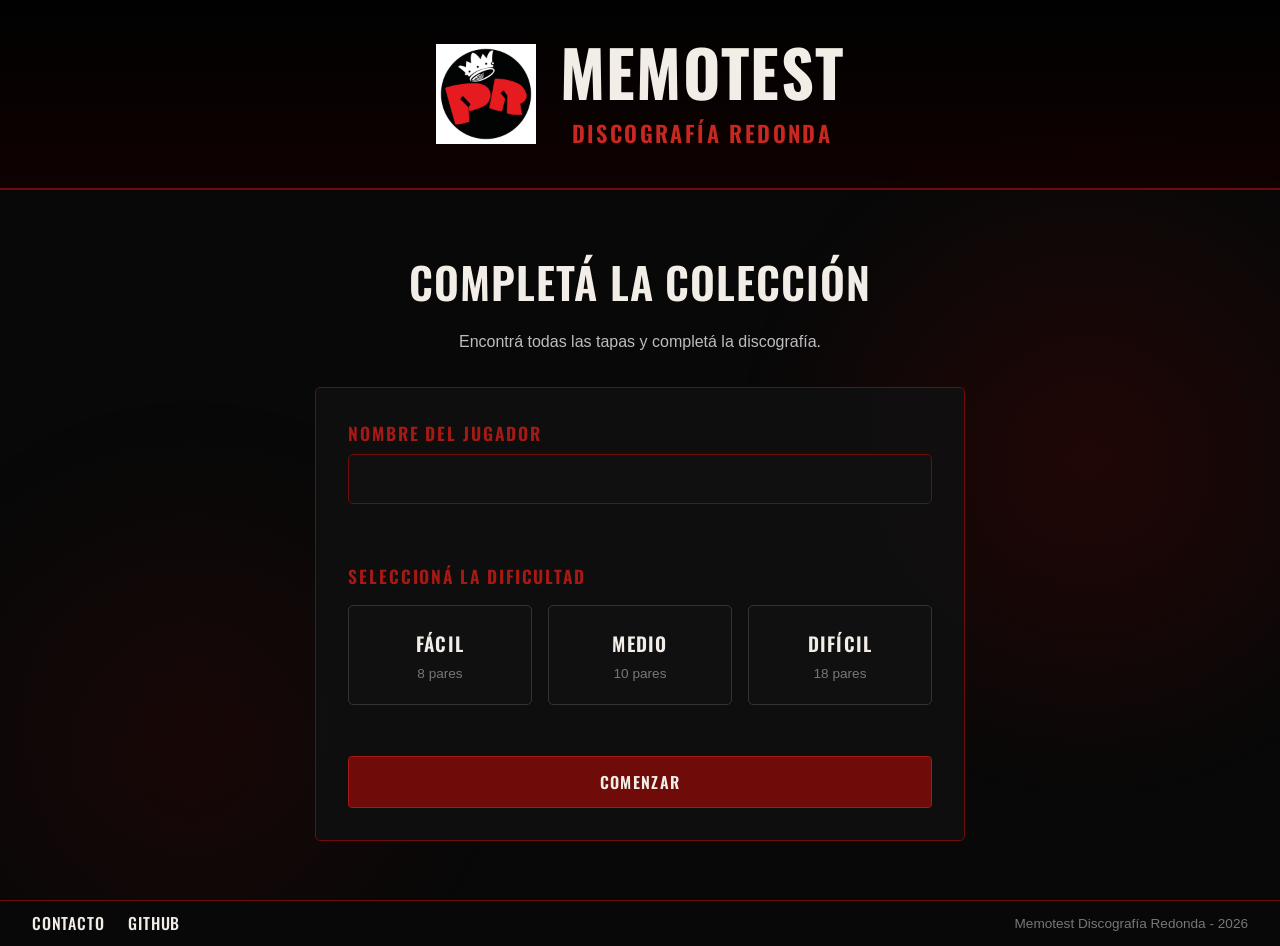
<file: index.html>
<!DOCTYPE html>
<html lang="es">

<head>

    <meta charset="UTF-8">

    <meta
        name="viewport"
        content="width=device-width, initial-scale=1.0"
    >

    <meta
        name="description"
        content="Memotest Discografía Redonda"
    >

    <title>
        Memotest Discografía Redonda
    </title>


    <!-- GOOGLE FONT -->

    <link
        rel="preconnect"
        href="https://fonts.googleapis.com"
    >

    <link
        rel="preconnect"
        href="https://fonts.gstatic.com"
    >

    <link
        href="https://fonts.googleapis.com/css2?family=Oswald:wght@400;500;600;700&display=swap"
        rel="stylesheet"
    >


    <!-- CSS -->

    <link
        rel="stylesheet"
        href="css/reset.css"
    >

    <link
        rel="stylesheet"
        href="css/styles.css"
    >

    <link
        rel="stylesheet"
        href="css/game.css"
    >

    <link
        rel="stylesheet"
        href="css/modal.css"
    >

    <link
        rel="stylesheet"
        href="css/responsive.css"
    >

</head>


<body>


    <!-- =========================================
         PANTALLA INICIAL
         ========================================= -->

    <div
        id="pantalla-inicial"
        class="pantalla-inicial"
    >

        <header class="encabezado">

            <div class="logo">

                <img
                    src="assets/images/logo/logo-redondos.png"
                    alt="Logo de Los Redondos"
                >

            </div>


            <div class="titulo-principal">

                <h1>
                    Memotest
                </h1>

                <p>
                    Discografía Redonda
                </p>

            </div>

        </header>


        <main id="contenido-inicial" class="contenido-inicial">

            <section class="bienvenida">

                <h2>
                    Completá la colección
                </h2>

                <p>
                    Encontrá todas las tapas y completá
                    la discografía.
                </p>

            </section>


            <section class="configuracion-juego">

                <form id="formulario-inicio">


                    <!-- NOMBRE -->

                    <div class="campo-formulario">

                        <label for="nombre-jugador">
                            Nombre del jugador
                        </label>

                        <input
                            type="text"
                            id="nombre-jugador"
                            name="nombre-jugador"
                            autocomplete="off"
                        >

                        <p
                            id="error-nombre"
                            class="mensaje-error"
                        ></p>

                    </div>


                    <!-- DIFICULTAD -->

                    <fieldset class="seleccion-dificultad">

                        <legend>
                            Seleccioná la dificultad
                        </legend>


                        <div class="opciones-dificultad">


                            <button
                                type="button"
                                class="opcion-dificultad"
                                data-dificultad="facil"
                            >

                                <span class="nombre-dificultad">
                                    Fácil
                                </span>

                                <span class="cantidad-pares">
                                    8 pares
                                </span>

                            </button>


                            <button
                                type="button"
                                class="opcion-dificultad"
                                data-dificultad="medio"
                            >

                                <span class="nombre-dificultad">
                                    Medio
                                </span>

                                <span class="cantidad-pares">
                                    10 pares
                                </span>

                            </button>


                            <button
                                type="button"
                                class="opcion-dificultad"
                                data-dificultad="dificil"
                            >

                                <span class="nombre-dificultad">
                                    Difícil
                                </span>

                                <span class="cantidad-pares">
                                    18 pares
                                </span>

                            </button>


                        </div>


                        <p
                            id="error-dificultad"
                            class="mensaje-error"
                        ></p>

                    </fieldset>


                    <!-- COMENZAR -->

                    <button
                        type="submit"
                        id="boton-comenzar"
                        class="boton boton-principal"
                    >
                        Comenzar
                    </button>


                </form>

            </section>

        </main>

    </div>



    <!-- =========================================
         PANTALLA DEL JUEGO
         ========================================= -->

    <div
        id="pantalla-juego"
        class="pantalla-juego oculto"
    >


        <header class="encabezado-juego">

            <div class="identidad-juego">

                <h1>
                    Memotest Discografía Redonda
                </h1>

            </div>


            <div class="informacion-jugador">

                <p>
                    Jugador:
                    <span id="jugador-actual"></span>
                </p>

                <p>
                    Nivel:
                    <span id="nivel-actual"></span>
                </p>

            </div>

        </header>



        <main id="contenido-juego" class="contenido-juego" hidden>


            <!-- ESTADÍSTICAS -->

            <section class="estadisticas">


                <div class="estadistica">

                    <span class="etiqueta-estadistica">
                        Tiempo
                    </span>

                    <span
                        id="tiempo"
                        class="valor-estadistica"
                    >
                        00:00
                    </span>

                </div>


                <div class="estadistica">

                    <span class="etiqueta-estadistica">
                        Puntaje
                    </span>

                    <span
                        id="puntaje"
                        class="valor-estadistica"
                    >
                        0
                    </span>

                </div>


                <div class="estadistica">

                    <span class="etiqueta-estadistica">
                        Intentos
                    </span>

                    <span
                        id="intentos"
                        class="valor-estadistica"
                    >
                        0
                    </span>

                </div>


                <div class="estadistica">

                    <span class="etiqueta-estadistica">
                        Errores
                    </span>

                    <span
                        id="errores"
                        class="valor-estadistica"
                    >
                        0
                    </span>

                </div>


                <div class="estadistica">

                    <span class="etiqueta-estadistica">
                        Pares
                    </span>

                    <span
                        id="pares-encontrados"
                        class="valor-estadistica"
                    >
                        0 / 0
                    </span>

                </div>


            </section>



            <!-- ACCIONES -->

            <section class="acciones-juego">


                <!-- IMPORTANTE:
                     Este ID es distinto al Ranking
                     del modal de victoria. -->

                <button
                    type="button"
                    id="boton-ranking-juego"
                    class="boton boton-secundario"
                >
                    Ranking
                </button>


                <button
                    type="button"
                    id="boton-reiniciar"
                    class="boton boton-secundario"
                >
                    Reiniciar
                </button>


            </section>



            <!-- TABLERO -->

            <section class="tablero-contenedor">

                <h2>
                    Encontrá los pares
                </h2>

                <div
                    id="tablero"
                    class="tablero"
                ></div>

            </section>


        </main>





    </div>



    <!-- =========================================
         MODAL DE VICTORIA
         ========================================= -->

    <div
        id="modal-victoria"
        class="modal oculto"
        role="dialog"
        aria-modal="true"
        aria-labelledby="titulo-victoria"
    >

        <div class="contenido-modal">


            <h2 id="titulo-victoria">
                ¡Partida completada!
            </h2>


            <p>
                Encontraste todos los pares.
            </p>


            <p id="aviso-almacenamiento" role="status"></p>

            <div class="resultado-final">


                <p>
                    Nombre:
                    <span id="resultado-nombre"></span>
                </p>


                <p>
                    Nivel:
                    <span id="resultado-nivel"></span>
                </p>


                <p>
                    Tiempo:
                    <span id="resultado-tiempo"></span>
                </p>


                <p>
                    Intentos:
                    <span id="resultado-intentos"></span>
                </p>


                <p>
                    Errores:
                    <span id="resultado-errores"></span>
                </p>


                <p>
                    Puntaje:
                    <span id="resultado-puntaje"></span>
                </p>


            </div>


            <div class="acciones-modal">


                <button
                    type="button"
                    id="boton-nueva-partida"
                    class="boton boton-principal"
                >
                    Nueva partida
                </button>


                <button
                    type="button"
                    id="boton-volver-inicio"
                    class="boton boton-secundario"
                >
                    Volver al inicio
                </button>


                <!-- Este es el Ranking del
                     resultado final -->

                <button
                    type="button"
                    id="boton-ranking"
                    class="boton boton-secundario"
                >
                    Ranking
                </button>


            </div>


        </div>

    </div>



    <!-- =========================================
         MODAL DE RANKING
         ========================================= -->

    <div
        id="modal-ranking"
        class="modal oculto"
        role="dialog"
        aria-modal="true"
        aria-labelledby="titulo-ranking"
    >

        <div class="contenido-modal">


            <h2 id="titulo-ranking">
                Ranking
            </h2>


            <div class="controles-ranking">

                <label for="orden-ranking">
                    Ordenar por
                </label>


                <select id="orden-ranking">

                    <option value="puntaje">
                        Puntaje
                    </option>

                    <option value="fecha">
                        Fecha
                    </option>

                    <option value="duracion">
                        Duración
                    </option>

                    <option value="nivel">
                        Nivel
                    </option>

                </select>

            </div>


            <p id="aviso-ranking" role="status"></p>

            <div
                id="lista-ranking"
                class="lista-ranking"
            ></div>


            <div class="acciones-modal">


                <button
                    type="button"
                    id="boton-borrar-ranking"
                    class="boton boton-secundario"
                >
                    Borrar historial
                </button>


                <button
                    type="button"
                    id="boton-cerrar-ranking"
                    class="boton boton-secundario"
                >
                    Cerrar
                </button>


            </div>


        </div>

    </div>



    <!-- =========================================
         MODAL CONFIRMAR BORRADO
         ========================================= -->

    <div
        id="modal-confirmar-borrado"
        class="modal oculto"
        role="dialog"
        aria-modal="true"
        aria-labelledby="titulo-borrar-ranking"
    >

        <div class="contenido-modal">


            <h2 id="titulo-borrar-ranking">
                ¿Borrar ranking?
            </h2>


            <p>
                Se eliminarán todos los resultados
                guardados. Esta acción no se puede deshacer.
            </p>


            <div class="acciones-modal">


                <button
                    type="button"
                    id="boton-confirmar-borrado"
                    class="boton boton-principal"
                >
                    Borrar historial
                </button>


                <button
                    type="button"
                    id="boton-cancelar-borrado"
                    class="boton boton-secundario"
                >
                    Cancelar
                </button>


            </div>


        </div>

    </div>



    <!-- =========================================
         MODAL DE REINICIO
         ========================================= -->

    <div
        id="modal-reinicio"
        class="modal oculto"
        role="dialog"
        aria-modal="true"
        aria-labelledby="titulo-reinicio"
    >

        <div class="contenido-modal">


            <h2 id="titulo-reinicio">
                ¿Qué querés hacer con la partida?
            </h2>


            <p>
                Si reiniciás o abandonás, la partida incompleta no se guardará.
            </p>


            <div class="acciones-modal">


                <button
                    type="button"
                    id="boton-continuar"
                    class="boton boton-secundario"
                >
                    Continuar jugando
                </button>


                <button type="button" id="boton-confirmar-reinicio" class="boton boton-secundario">
                    Reiniciar la partida actual
                </button>

                <button
                    type="button"
                    id="boton-abandonar"
                    class="boton boton-principal"
                >
                    Abandonar y comenzar una nueva
                </button>


            </div>


        </div>

    </div>



    <!-- =========================================
         FOOTER
         ========================================= -->

    <footer class="pie-pagina">

        <nav
            class="navegacion-pie"
            aria-label="Navegación del sitio"
        >

            <a href="pages/contact.html">
                Contacto
            </a>


            <a
                href="https://github.com/CabralPedro1/cabral_pedro_daw_examen_final"
                target="_blank"
                rel="noopener noreferrer"
            >
                GitHub
            </a>

        </nav>


        <p>
            Memotest Discografía Redonda - 2026
        </p>

    </footer>



    <!-- =========================================
         JAVASCRIPT
         ========================================= -->

    <script src="js/validation.js"></script>

    <script src="js/board.js"></script>

    <script src="js/game.js"></script>

    <script src="js/ui.js"></script>

    <script src="js/storage.js"></script>

    <script src="js/ranking.js"></script>

    <script src="js/main.js"></script>


</body>

</html>
</file>
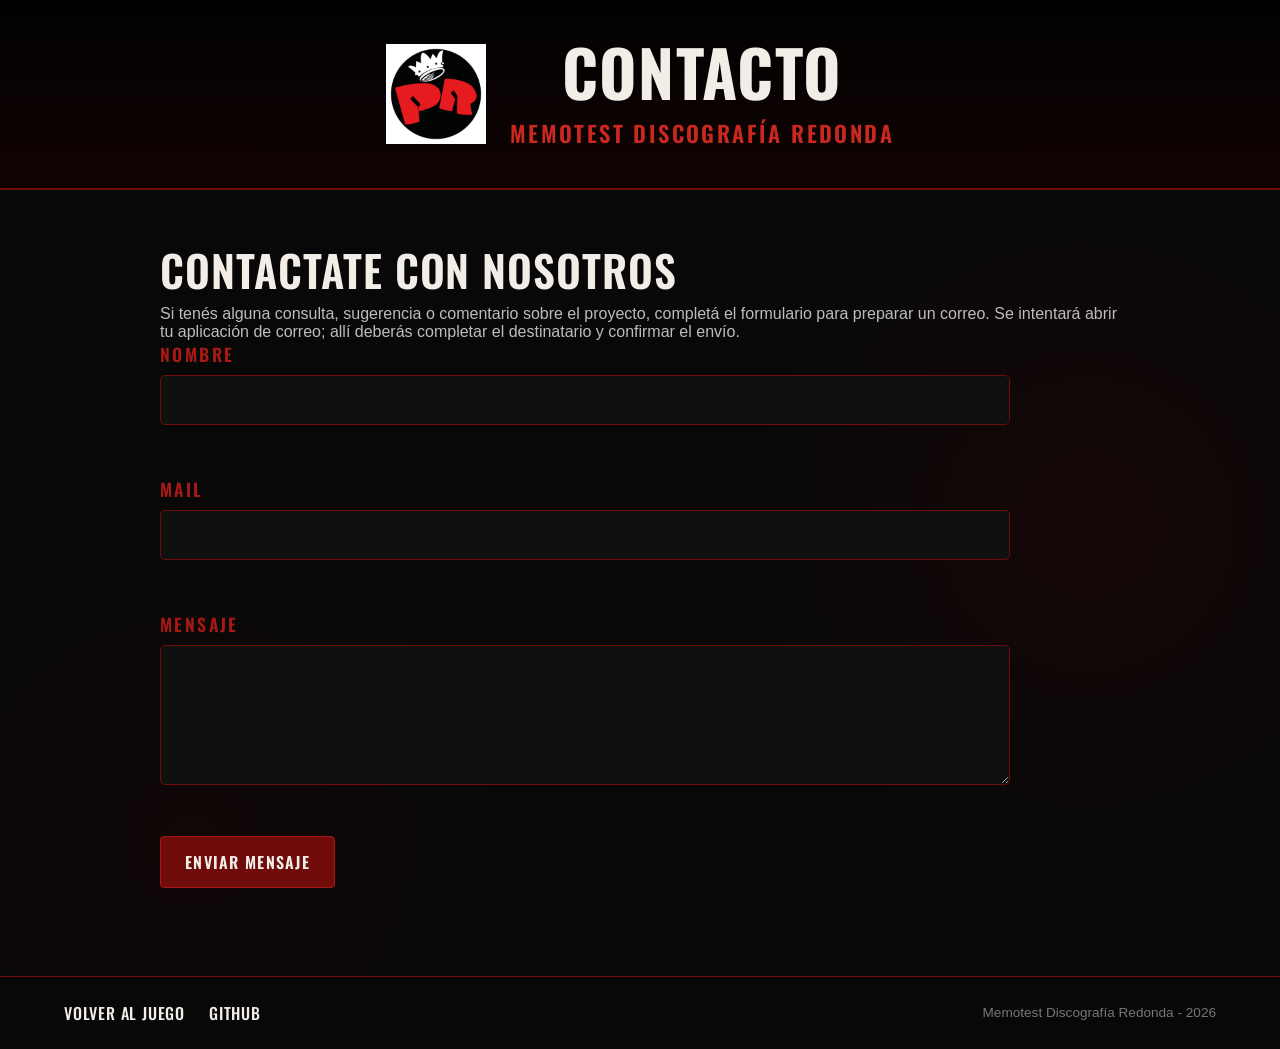
<file: pages/contact.html>
<!DOCTYPE html>
<html lang="es">
<head>
    <meta charset="UTF-8">
    <meta name="viewport" content="width=device-width, initial-scale=1.0">
    <meta name="description" content="Contacto de Memotest Discografía Redonda">
    <title>Contacto - Memotest Discografía Redonda</title>

    <link rel="preconnect" href="https://fonts.googleapis.com">
    <link rel="preconnect" href="https://fonts.gstatic.com" crossorigin>

    <link
        href="https://fonts.googleapis.com/css2?family=Oswald:wght@400;500;600;700&display=swap"
        rel="stylesheet"
    >

    <link rel="stylesheet" href="../css/reset.css">
    <link rel="stylesheet" href="../css/styles.css">
    <link rel="stylesheet" href="../css/modal.css">
    <link rel="stylesheet" href="../css/responsive.css">
</head>

<body>

    <div class="pagina-contacto">

        <header class="encabezado">

            <div class="logo">
                <img
                    src="../assets/images/logo/logo-redondos.png"
                    alt="Logo de Los Redondos"
                >
            </div>

            <div class="titulo-principal">
                <h1>Contacto</h1>
                <p>Memotest Discografía Redonda</p>
            </div>

        </header>

        <main class="contenido-contacto">

            <section class="seccion-contacto">

                <h2>Contactate con nosotros</h2>

                <p>
                    Si tenés alguna consulta, sugerencia o comentario
                    sobre el proyecto, completá el formulario para preparar un correo.
                    Se intentará abrir tu aplicación de correo; allí deberás completar
                    el destinatario y confirmar el envío.
                </p>

                <form id="formulario-contacto" novalidate>

                    <div class="campo-formulario campo-contacto">

                        <label for="nombre-contacto">
                            Nombre
                        </label>

                        <input
                            type="text"
                            id="nombre-contacto"
                            name="nombre-contacto"
                            autocomplete="name"
                        >

                        <p
                            id="error-nombre-contacto"
                            class="mensaje-error"
                        ></p>

                    </div>

                    <div class="campo-formulario campo-contacto">

                        <label for="email-contacto">
                            Mail
                        </label>

                        <input
                            type="email"
                            id="email-contacto"
                            name="email-contacto"
                            autocomplete="email"
                        >

                        <p
                            id="error-email-contacto"
                            class="mensaje-error"
                        ></p>

                    </div>

                    <div class="campo-formulario campo-contacto">

                        <label for="mensaje-contacto">
                            Mensaje
                        </label>

                        <textarea
                            id="mensaje-contacto"
                            name="mensaje-contacto"
                            rows="6"
                        ></textarea>

                        <p
                            id="error-mensaje-contacto"
                            class="mensaje-error"
                        ></p>

                    </div>

                    <button
                        type="submit"
                        id="boton-enviar-contacto"
                        class="boton boton-principal"
                    >
                        Enviar mensaje
                    </button>

                    <p id="resultado-contacto" role="status"></p>
                </form>

            </section>

        </main>

        <footer class="pie-pagina">

            <nav
                class="navegacion-pie"
                aria-label="Navegación del sitio"
            >

                <a href="../index.html">
                    Volver al juego
                </a>

                <a
                    href="https://github.com/CabralPedro1/cabral_pedro_daw_examen_final"
                    target="_blank"
                    rel="noopener noreferrer"
                >
                    GitHub
                </a>

            </nav>

            <p>
                Memotest Discografía Redonda - 2026
            </p>

        </footer>

    </div>

    <script src="../js/validation.js"></script>
    <script src="../js/contact.js"></script>

</body>
</html>
</file>
<file: css/styles.css>
:root {
    --negro: #080808;
    --negro-suave: #101010;
    --gris-oscuro: #171717;
    --gris-borde: #333333;

    --rojo-oscuro: #6f0b08;
    --rojo: #a71914;
    --rojo-intenso: #c92820;

    --blanco: #f2eee7;
    --gris-texto: #bdbdbd;
    --gris-suave: #777777;

    --fuente-titulos: 'Oswald', sans-serif;
    --fuente-texto: Arial, sans-serif;
}


/* =========================================
   ESTILOS GENERALES
   ========================================= */

body {
    display: flex;
    flex-direction: column;

    min-height: 100vh;
    margin: 0;

    background:
        radial-gradient(
            circle at 85% 50%,
            rgba(120, 0, 0, 0.12),
            transparent 30%
        ),
        radial-gradient(
            circle at 15% 80%,
            rgba(120, 0, 0, 0.08),
            transparent 25%
        ),
        var(--negro);

    color: var(--blanco);
    font-family: var(--fuente-texto);
}

h1,
h2,
h3 {
    font-family: var(--fuente-titulos);
}

p {
    color: var(--gris-texto);
}


/* =========================================
   PANTALLA INICIAL
   ========================================= */

.pantalla-inicial {
    display: flex;
    flex-direction: column;

    flex: 1;
    min-height: 100vh;

    background:
        radial-gradient(
            circle at 85% 50%,
            rgba(120, 0, 0, 0.12),
            transparent 30%
        ),
        radial-gradient(
            circle at 15% 80%,
            rgba(120, 0, 0, 0.08),
            transparent 25%
        );
}


/* =========================================
   ENCABEZADO
   ========================================= */

.encabezado {
    display: flex;
    align-items: center;
    justify-content: center;

    gap: 1.5rem;

    min-height: 190px;
    padding: 2rem 4rem;

    border-bottom: 2px solid var(--rojo-oscuro);

    background:
        linear-gradient(
            rgba(0, 0, 0, 0.85),
            rgba(20, 0, 0, 0.75)
        );
}

.logo img {
    width: 100px;
    height: 100px;

    object-fit: contain;
}

.titulo-principal {
    text-align: center;
}

.titulo-principal h1 {
    margin: 0;

    color: var(--blanco);

    font-family: var(--fuente-titulos);
    font-size: 4rem;
    font-weight: 700;

    line-height: 1;
    text-transform: uppercase;

    letter-spacing: 0.08rem;
}

.titulo-principal p {
    margin-top: 0.8rem;

    color: var(--rojo-intenso);

    font-family: var(--fuente-titulos);
    font-size: 1.4rem;
    font-weight: 600;

    text-transform: uppercase;

    letter-spacing: 0.15rem;
}


/* =========================================
   CONTENIDO INICIAL
   ========================================= */

.contenido-inicial {
    display: flex;
    flex: 1;

    flex-direction: column;
    align-items: center;
    justify-content: center;

    gap: 2rem;

    width: 100%;
    max-width: 900px;

    margin: 0 auto;
    padding: 3rem 1.5rem;
}

.bienvenida {
    width: 100%;

    text-align: center;
}

.bienvenida h2 {
    margin-bottom: 1rem;

    color: var(--blanco);

    font-size: 2.7rem;
    font-weight: 600;

    text-transform: uppercase;

    letter-spacing: 0.06rem;
}

.bienvenida p {
    max-width: 600px;

    margin: 0 auto;

    color: var(--gris-texto);

    line-height: 1.6;
}


/* =========================================
   CONFIGURACIÓN DEL JUEGO
   ========================================= */

.configuracion-juego {
    width: 100%;
    max-width: 650px;

    padding: 2rem;

    border: 1px solid var(--rojo-oscuro);
    border-radius: 5px;

    background: rgba(16, 16, 16, 0.9);
}

#formulario-inicio {
    display: flex;
    flex-direction: column;

    gap: 2rem;
}


/* =========================================
   CAMPOS DE FORMULARIO
   ========================================= */

.campo-formulario {
    display: flex;
    flex-direction: column;

    gap: 0.5rem;
}

.campo-formulario label,
.seleccion-dificultad legend {
    color: var(--rojo);

    font-family: var(--fuente-titulos);
    font-size: 1.1rem;
    font-weight: 600;

    text-transform: uppercase;

    letter-spacing: 0.12rem;
}

.campo-formulario input,
.campo-formulario textarea,
.controles-ranking select {
    width: 100%;

    border: 1px solid var(--rojo-oscuro);
    border-radius: 5px;

    outline: none;

    background: var(--negro-suave);
    color: var(--blanco);

    font-family: var(--fuente-texto);
}

.campo-formulario input {
    height: 50px;

    padding: 0 1rem;
}

.campo-formulario textarea {
    min-height: 130px;

    padding: 0.9rem 1rem;

    resize: vertical;
}

.campo-formulario input::placeholder,
.campo-formulario textarea::placeholder {
    color: var(--gris-suave);
}

.campo-formulario input:focus,
.campo-formulario textarea:focus,
.controles-ranking select:focus {
    border-color: var(--rojo-intenso);

    box-shadow:
        0 0 8px rgba(180, 0, 0, 0.2);
}


/* =========================================
   DIFICULTADES
   ========================================= */

.seleccion-dificultad {
    border: 0;
}

.opciones-dificultad {
    display: flex;

    gap: 1rem;

    margin-top: 1rem;
}

.opcion-dificultad {
    display: flex;
    flex: 1;

    flex-direction: column;
    align-items: center;
    justify-content: center;

    gap: 0.5rem;

    min-height: 100px;

    padding: 1rem;

    border: 1px solid var(--gris-borde);
    border-radius: 5px;

    background: var(--negro-suave);
    color: var(--blanco);

    font-family: var(--fuente-titulos);

    cursor: pointer;

    transition:
        background 0.2s ease,
        border-color 0.2s ease,
        transform 0.2s ease;
}

.opcion-dificultad:hover {
    border-color: var(--rojo);

    background: #250000;

    transform: translateY(-2px);
}

.opcion-dificultad.seleccionada {
    border-color: var(--rojo-intenso);

    background: #400000;

    box-shadow:
        0 0 10px rgba(180, 0, 0, 0.2);
}

.nombre-dificultad {
    color: var(--blanco);

    font-family: var(--fuente-titulos);
    font-size: 1.2rem;
    font-weight: 600;

    text-transform: uppercase;

    letter-spacing: 0.08rem;
}

.cantidad-pares {
    color: var(--gris-suave);

    font-family: var(--fuente-texto);
    font-size: 0.85rem;
}


/* =========================================
   BOTONES
   ========================================= */

.boton {
    padding: 0.8rem 1.5rem;

    border: 1px solid var(--rojo);
    border-radius: 4px;

    color: var(--blanco);

    font-family: var(--fuente-titulos);
    font-size: 1rem;
    font-weight: 600;

    text-transform: uppercase;

    letter-spacing: 0.08rem;

    cursor: pointer;

    transition:
        background 0.2s ease,
        border-color 0.2s ease,
        transform 0.2s ease;
}

.boton:hover {
    transform: translateY(-1px);
}

.boton-principal {
    background: var(--rojo-oscuro);
}

.boton-principal:hover {
    background: var(--rojo-intenso);

    border-color: var(--rojo-intenso);
}

.boton-secundario {
    background: var(--negro-suave);
}

.boton-secundario:hover {
    background: #250000;

    border-color: var(--rojo-intenso);
}


/* =========================================
   MENSAJES DE ERROR
   ========================================= */

.mensaje-error {
    min-height: 1.2rem;

    color: #e34b43;

    font-size: 0.85rem;
}


/* =========================================
   FOOTER
   ========================================= */

.pie-pagina {
    display: flex;

    align-items: center;
    justify-content: space-between;

    gap: 1rem;

    margin-top: auto;

    padding: 1.5rem 4rem;

    border-top: 1px solid var(--rojo-oscuro);

    background: var(--negro);
}

.navegacion-pie {
    display: flex;

    align-items: center;

    gap: 1.5rem;
}

.navegacion-pie a {
    color: var(--blanco);

    font-family: var(--fuente-titulos);
    font-weight: 500;

    text-transform: uppercase;

    letter-spacing: 0.05rem;

    transition: color 0.2s ease;
}

.navegacion-pie a:hover {
    color: var(--rojo-intenso);
}

.pie-pagina p {
    color: var(--gris-suave);

    font-size: 0.85rem;
}


/* =========================================
   PÁGINA DE CONTACTO
   ========================================= */

.pagina-contacto {
    display: flex;
    flex-direction: column;

    min-height: 100vh;

    background:
        radial-gradient(
            circle at 85% 50%,
            rgba(120, 0, 0, 0.12),
            transparent 30%
        ),
        radial-gradient(
            circle at 15% 80%,
            rgba(120, 0, 0, 0.08),
            transparent 25%
        ),
        var(--negro);
}

.contenido-contacto {
    display: flex;
    flex: 1;

    align-items: flex-start;
    justify-content: center;

    width: 100%;

    padding: 3.5rem 2rem 4rem;
}

.seccion-contacto {
    width: 100%;
    max-width: 960px;
}

.seccion-contacto h2 {
    margin-bottom: 0.7rem;

    color: var(--blanco);

    font-family: var(--fuente-titulos);
    font-size: 2.7rem;
    font-weight: 600;

    line-height: 1.1;

    text-transform: uppercase;

    letter-spacing: 0.06rem;
}

#formulario-contacto {
    display: flex;
    flex-direction: column;
    align-items: flex-start;

    gap: 1.5rem;
}

.campo-contacto {
    display: flex;
    flex-direction: column;

    width: 100%;
    max-width: 850px;

    gap: 0.5rem;
}

.campo-contacto label {
    color: var(--rojo);

    font-family: var(--fuente-titulos);
    font-size: 1.1rem;
    font-weight: 600;

    text-transform: uppercase;

    letter-spacing: 0.15rem;
}

.campo-contacto input,
.campo-contacto textarea {
    width: 100%;

    border: 1px solid var(--rojo-oscuro);
    border-radius: 5px;

    outline: none;

    background: var(--negro-suave);
    color: var(--blanco);

    font-family: var(--fuente-texto);
    font-size: 1rem;

    transition:
        border-color 0.2s ease,
        box-shadow 0.2s ease;
}

.campo-contacto input {
    height: 50px;

    padding: 0 1rem;
}

.campo-contacto textarea {
    min-height: 140px;

    padding: 0.9rem 1rem;

    resize: vertical;
}

.campo-contacto input::placeholder,
.campo-contacto textarea::placeholder {
    color: var(--gris-suave);
}

.campo-contacto input:focus,
.campo-contacto textarea:focus {
    border-color: var(--rojo-intenso);

    box-shadow:
        0 0 8px rgba(180, 0, 0, 0.2);
}

.pagina-contacto .pie-pagina {
    padding: 1.5rem 4rem;
}
</file>
<file: css/game.css>
/* =========================================
   PANTALLA DEL JUEGO
   ========================================= */

.pantalla-juego {
    display: flex;
    flex-direction: column;

    min-height: 100vh;

    background:
        radial-gradient(
            circle at 85% 50%,
            rgba(120, 0, 0, 0.10),
            transparent 30%
        ),
        var(--negro);
}


/* =========================================
   ENCABEZADO DEL JUEGO
   ========================================= */

.encabezado-juego {
    display: flex;
    align-items: center;
    justify-content: space-between;

    gap: 2rem;

    padding: 1.5rem 4rem;

    border-bottom: 2px solid var(--rojo-oscuro);

    background:
        linear-gradient(
            rgba(0, 0, 0, 0.9),
            rgba(20, 0, 0, 0.75)
        );
}

.identidad-juego h1 {
    margin: 0;

    color: var(--blanco);

    font-family: var(--fuente-titulos);
    font-size: 2rem;
    font-weight: 600;

    text-transform: uppercase;

    letter-spacing: 0.08rem;
}

.informacion-jugador {
    display: flex;
    gap: 2rem;
}

.informacion-jugador p {
    color: var(--gris-texto);
}

.informacion-jugador span {
    color: var(--blanco);

    font-family: var(--fuente-titulos);
    font-weight: 600;
}


/* =========================================
   CONTENIDO DEL JUEGO
   ========================================= */

.contenido-juego {
    display: flex;
    flex: 1;

    flex-direction: column;
    align-items: center;

    gap: 1.5rem;

    width: 100%;
    max-width: 1200px;

    margin: 0 auto;

    padding: 2rem 1.5rem;

    box-sizing: border-box;
}


/* =========================================
   ESTADÍSTICAS
   ========================================= */

.estadisticas {
    display: flex;

    flex-wrap: wrap;
    justify-content: center;

    gap: 0.8rem;

    width: 100%;
}

.estadistica {
    display: flex;
    flex: 1;

    min-width: 130px;

    flex-direction: column;
    align-items: center;

    gap: 0.3rem;

    padding: 0.8rem;

    border: 1px solid var(--rojo-oscuro);
    border-radius: 4px;

    background: rgba(16, 16, 16, 0.9);
}

.etiqueta-estadistica {
    color: var(--rojo);

    font-family: var(--fuente-titulos);
    font-size: 0.85rem;
    font-weight: 500;

    text-transform: uppercase;

    letter-spacing: 0.08rem;
}

.valor-estadistica {
    color: var(--blanco);

    font-family: var(--fuente-titulos);
    font-size: 1.4rem;
    font-weight: 600;
}


/* =========================================
   ACCIONES DEL JUEGO
   ========================================= */

.acciones-juego {
    display: flex;

    justify-content: center;

    gap: 1rem;

    width: 100%;
}


/* =========================================
   TABLERO
   ========================================= */

.tablero-contenedor {
    display: flex;

    flex-direction: column;
    align-items: center;

    width: 100%;
}

.tablero-contenedor h2 {
    margin-bottom: 1rem;

    color: var(--blanco);

    font-family: var(--fuente-titulos);
    font-size: 2rem;
    font-weight: 600;

    text-transform: uppercase;

    letter-spacing: 0.08rem;
}

.tablero {
    display: flex;
    flex-wrap: wrap;

    /*
     * El ancho máximo permite que el tablero
     * completo entre en pantalla en desktop.
     */
    width: min(90vw, 820px);

    gap: 10px;

    padding: 12px;

    border: 1px solid var(--rojo-oscuro);
    border-radius: 5px;

    background: rgba(8, 8, 8, 0.7);

    box-sizing: border-box;
}


/* =========================================
   CARTAS
   ========================================= */

.carta {
    position: relative;

    width: 100%;

    flex: 0 0 auto;

    margin: 0;
    padding: 0;
    border: 0;

    background: transparent;
    color: var(--blanco);

    min-width: 0;

    cursor: pointer;

    perspective: 1000px;
}

.carta-contenido {
    display: block;
    position: relative;

    width: 100%;
    height: 100%;

    transition: transform 0.5s ease;

    transform-style: preserve-3d;
}

.carta.girada .carta-contenido {
    transform: rotateY(180deg);
}

.carta-frente,
.carta-dorso {
    position: absolute;

    top: 0;
    left: 0;

    width: 100%;
    height: 100%;

    overflow: hidden;

    border: 2px solid var(--rojo-oscuro);
    border-radius: 4px;

    box-sizing: border-box;

    backface-visibility: hidden;
    -webkit-backface-visibility: hidden;
}

.carta-dorso {
    display: flex;

    align-items: center;
    justify-content: center;

    background:
        linear-gradient(
            rgba(70, 0, 0, 0.3),
            rgba(8, 8, 8, 0.9)
        ),
        var(--negro);

    box-shadow:
        0 4px 10px rgba(0, 0, 0, 0.5);
}

.carta-dorso img {
    width: 65%;
    height: 65%;

    object-fit: contain;
}

.carta-frente {
    transform: rotateY(180deg);

    background: var(--negro);
}

.carta-frente img {
    width: 100%;
    height: 100%;

    object-fit: cover;
}


/* =========================================
   CARTAS ENCONTRADAS
   ========================================= */

.carta.encontrada {
    cursor: default;
}

.carta.encontrada .carta-frente {
    border-color: var(--rojo-intenso);

    box-shadow:
        0 0 12px rgba(201, 40, 32, 0.4);
}


/* =========================================
   TABLERO BLOQUEADO
   ========================================= */

.tablero.bloqueado .carta {
    pointer-events: none;
}
</file>
<file: css/modal.css>
/* =========================================
   MODALES
   ========================================= */

.modal {
    position: fixed;

    z-index: 1000;

    top: 0;
    left: 0;

    display: flex;

    align-items: center;
    justify-content: center;

    width: 100%;
    height: 100%;

    padding: 1.5rem;

    background: rgba(0, 0, 0, 0.82);
}


/* =========================================
   CONTENIDO
   ========================================= */

.contenido-modal {
    display: flex;

    flex-direction: column;

    gap: 1.5rem;

    width: 100%;
    max-width: 550px;

    max-height: 90vh;

    overflow-y: auto;

    padding: 2rem;

    border: 1px solid var(--rojo-intenso);
    border-radius: 5px;

    background:
        radial-gradient(
            circle at 80% 20%,
            rgba(120, 0, 0, 0.15),
            transparent 35%
        ),
        var(--negro-suave);

    box-shadow:
        0 10px 40px rgba(0, 0, 0, 0.7);
}

.contenido-modal h2 {
    color: var(--blanco);

    font-family: var(--fuente-titulos);
    font-size: 2.2rem;
    font-weight: 600;

    text-align: center;

    text-transform: uppercase;

    letter-spacing: 0.06rem;
}

.contenido-modal > p {
    color: var(--gris-texto);

    line-height: 1.5;

    text-align: center;
}


/* =========================================
   RESULTADO FINAL
   ========================================= */

.resultado-final {
    display: flex;

    flex-direction: column;

    gap: 0.7rem;
}

.resultado-final p {
    display: flex;

    justify-content: space-between;

    gap: 1rem;

    padding-bottom: 0.5rem;

    border-bottom: 1px solid var(--gris-borde);

    color: var(--gris-texto);
}

.resultado-final span {
    color: var(--blanco);

    font-family: var(--fuente-titulos);
    font-weight: 600;
}


/* =========================================
   ACCIONES DEL MODAL
   ========================================= */

.acciones-modal {
    display: flex;

    justify-content: center;

    flex-wrap: wrap;

    gap: 1rem;
}


/* =========================================
   RANKING
   ========================================= */

.controles-ranking {
    display: flex;

    align-items: center;
    justify-content: space-between;

    gap: 1rem;
}

.controles-ranking label {
    color: var(--rojo);

    font-family: var(--fuente-titulos);

    text-transform: uppercase;

    letter-spacing: 0.08rem;
}

.controles-ranking select {
    width: auto;

    min-width: 150px;

    padding: 0.6rem;
}

.lista-ranking {
    display: flex;

    flex-direction: column;

    gap: 0.5rem;
}

.item-ranking strong {
    color: var(--blanco);

    font-family: var(--fuente-titulos);
}


/* =========================================
   OCULTAR ELEMENTOS
   ========================================= */

.oculto {
    display: none;
}

/* =========================================
   INFORMACIÓN DEL RANKING
   ========================================= */

.item-ranking {
    justify-content: space-between;
    display: flex;

    align-items: flex-start;

    gap: 1rem;

    padding: 1rem 0;

    border-bottom: 1px solid var(--gris-borde);
}

.item-ranking > strong {
    min-width: 40px;

    color: var(--rojo);

    font-family: var(--fuente-titulos);
    font-size: 1.2rem;
}

.informacion-ranking {
    flex: 1;
}

.informacion-ranking p {
    margin: 0 0 0.25rem;
}

.informacion-ranking p:first-child {
    color: var(--blanco);

    font-family: var(--fuente-titulos);
    font-size: 1.1rem;
    font-weight: 600;

    text-transform: uppercase;
}

.informacion-ranking p:nth-child(2) {
    color: var(--rojo);
}

.informacion-ranking small {
    color: var(--gris-suave);

    font-size: 0.75rem;
}
</file>
<file: css/responsive.css>
.informacion-jugador { min-width: 0; }
.informacion-jugador p { overflow-wrap: anywhere; }
#jugador-actual { display: inline-block; max-width: 14rem; vertical-align: bottom; overflow: hidden; text-overflow: ellipsis; white-space: nowrap; }
.resultado-final span, .informacion-ranking { min-width: 0; overflow-wrap: anywhere; }
.contenido-modal { animation: entrada-carta 0.2s ease both; }
.pantalla-inicial { animation: entrada-carta 0.3s ease both; }
button:focus-visible, a:focus-visible { outline: 2px solid var(--blanco); outline-offset: 3px; }
@keyframes entrada-carta {
    from { opacity: 0; transform: translateY(6px); }
    to { opacity: 1; transform: translateY(0); }
}
/* Ajustes del alto disponible en desktop. */
@media (min-width: 769px) {
    .pantalla-juego { min-height: 0; flex: 1; }
    .encabezado-juego { padding: 0.65rem 2rem; gap: 1rem; }
    .identidad-juego h1 { font-size: 1.5rem; }
    .contenido-juego { padding: 0.6rem 1rem; gap: 0.5rem; }
    .estadistica { padding: 0.35rem; min-width: 0; }
    .acciones-juego .boton { padding: 0.45rem 1rem; }
    .tablero-contenedor h2 { font-size: 1.3rem; margin-bottom: 0.4rem; }
    body > .pie-pagina { padding: 0.65rem 2rem; }
}


@media (prefers-reduced-motion: reduce) {
    .contenido-modal,
    .pantalla-inicial {
        animation: none;
    }

    .carta-contenido {
        transition: none;
    }
}

/* =========================================
   TABLET
   ========================================= */

@media (max-width: 768px) {

    /* -------------------------------------
       ENCABEZADO GENERAL
       ------------------------------------- */

    .encabezado {
        flex-direction: column;

        min-height: auto;

        padding: 2rem 1.5rem;
    }

    .titulo-principal h1 {
        font-size: 3rem;
    }

    .titulo-principal p {
        font-size: 1.1rem;
    }


    /* -------------------------------------
       PANTALLA INICIAL
       ------------------------------------- */

    .contenido-inicial {
        padding: 2.5rem 1.5rem;
    }

    .opciones-dificultad {
        flex-direction: column;
    }

    .opcion-dificultad {
        width: 100%;
    }


    /* -------------------------------------
       FOOTER
       ------------------------------------- */

    .pie-pagina {
        flex-direction: column;

        justify-content: center;

        padding: 1.5rem;

        text-align: center;
    }


    /* -------------------------------------
       ENCABEZADO DEL JUEGO
       ------------------------------------- */

    .encabezado-juego {
        flex-direction: column;

        padding: 1.5rem;

        text-align: center;
    }

    .informacion-jugador {
        flex-direction: column;

        gap: 0.5rem;
    }


    /* -------------------------------------
       ESTADÍSTICAS
       ------------------------------------- */

    .estadistica {
        min-width: 100px;
    }


    /* -------------------------------------
       TABLERO
       ------------------------------------- */

    .tablero {
        width: 95vw;

        gap: 7px;

        padding: 8px;
    }

    .carta {
        width: 100%;
    }


    /* -------------------------------------
       CONTACTO
       ------------------------------------- */

    .contenido-contacto {
        padding: 2.5rem 1.5rem 3rem;
    }

    .seccion-contacto h2 {
        font-size: 2.2rem;
    }

    .campo-contacto {
        max-width: 100%;
    }

    .pagina-contacto .pie-pagina {
        padding: 1.5rem;
    }

}


/* =========================================
   CELULAR
   ========================================= */

@media (max-width: 480px) {

    /* -------------------------------------
       GENERAL
       ------------------------------------- */

    .logo img {
        width: 75px;
        height: 75px;
    }

    .titulo-principal h1 {
        font-size: 2.5rem;
    }

    .titulo-principal p {
        font-size: 0.95rem;
    }


    /* -------------------------------------
       PANTALLA INICIAL
       ------------------------------------- */

    .contenido-inicial {
        padding: 2rem 1rem;
    }

    .configuracion-juego {
        padding: 1.5rem;
    }

    .bienvenida h2 {
        font-size: 2rem;
    }


    /* -------------------------------------
       JUEGO
       ------------------------------------- */

    .contenido-juego {
        padding: 1.5rem 0.5rem;
    }

    .identidad-juego h1 {
        font-size: 1.6rem;
    }


    /* -------------------------------------
       ESTADÍSTICAS
       ------------------------------------- */

    .estadisticas {
        gap: 0.4rem;
    }

    .estadistica {
        min-width: 70px;

        padding: 0.5rem;
    }

    .etiqueta-estadistica {
        font-size: 0.65rem;

        letter-spacing: 0.03rem;
    }

    .valor-estadistica {
        font-size: 1rem;
    }


    /* -------------------------------------
       ACCIONES
       ------------------------------------- */

    .acciones-juego {
        flex-direction: column;
    }

    .acciones-juego .boton {
        width: 100%;
    }


    /* -------------------------------------
       TABLERO
       ------------------------------------- */

    .tablero {
        width: 96vw;

        gap: 4px;

        padding: 5px;
    }

    .carta-frente,
    .carta-dorso {
        border-width: 1px;
    }


    /* -------------------------------------
       MODALES
       ------------------------------------- */

    .contenido-modal {
        padding: 1.5rem;
    }

    .contenido-modal h2 {
        font-size: 1.8rem;
    }

    .acciones-modal {
        flex-direction: column;
    }

    .acciones-modal .boton {
        width: 100%;
    }


    /* -------------------------------------
       RANKING
       ------------------------------------- */

    .controles-ranking {
        flex-direction: column;

        align-items: stretch;
    }

    .controles-ranking select {
        width: 100%;
    }


    /* -------------------------------------
       CONTACTO
       ------------------------------------- */

    .seccion-contacto h2 {
        font-size: 1.9rem;
    }

    .campo-contacto input {
        height: 46px;
    }

    .campo-contacto textarea {
        min-height: 120px;
    }

    .pagina-contacto .navegacion-pie {
        flex-wrap: wrap;

        justify-content: center;
    }

}
</file>
